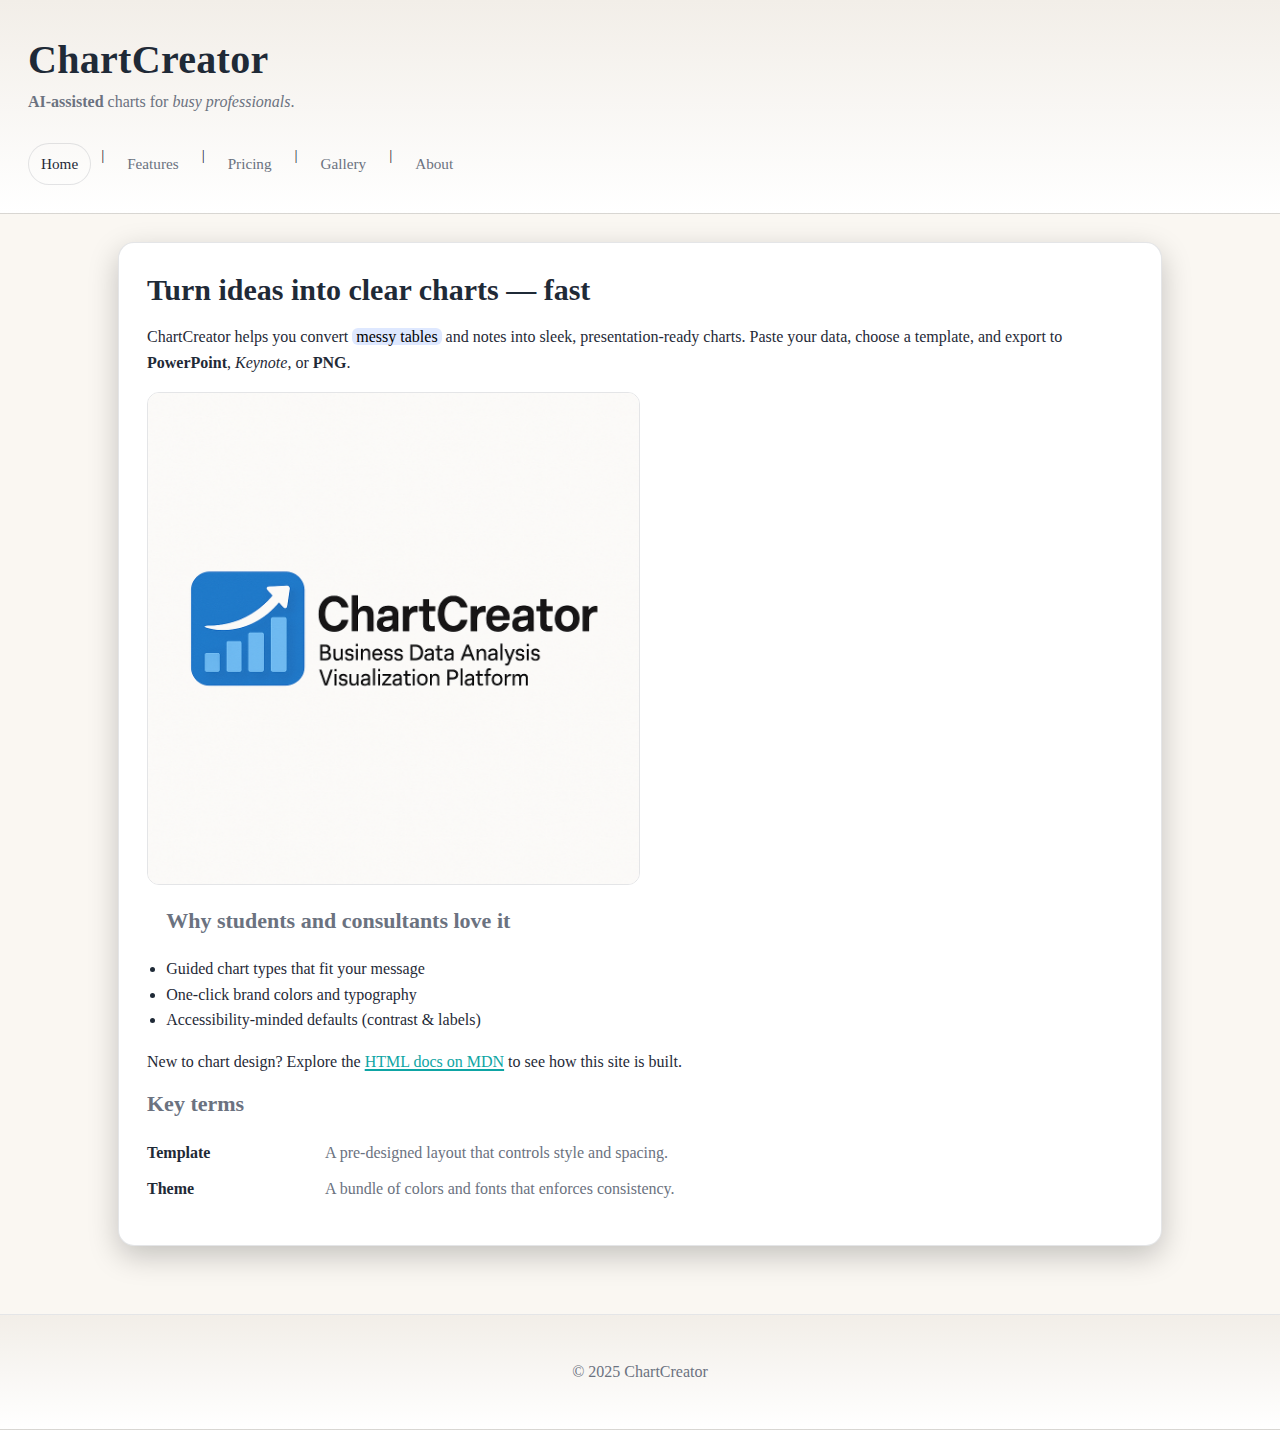
<file: index.html>
<!DOCTYPE html>
<html lang="en">
<head>
  <meta charset="utf-8">
  <meta name="viewport" content="width=device-width, initial-scale=1">
  <title>ChartCreator • Home</title>
  <link rel="stylesheet" href="styles/style.css">
</head>
<body>
  <header class="site-header">
    <h1 class="brand">ChartCreator</h1>
    <p class="tagline"><strong>AI‑assisted</strong> charts for <em>busy professionals</em>.</p>
    <nav aria-label="Primary" class="site-nav">
      <a href="index.html" aria-current="page" class="active">Home</a> | <a href="features.html">Features</a> | <a href="pricing.html">Pricing</a> | <a href="gallery.html">Gallery</a> | <a href="about.html">About</a>
    </nav>
  </header>
  <main>
<section>
  <h2>Turn ideas into clear charts — fast</h2>
  <p>
    ChartCreator helps you convert <mark>messy tables</mark> and notes into sleek, presentation‑ready charts.
    Paste your data, choose a template, and export to <b>PowerPoint</b>, <i>Keynote</i>, or <strong>PNG</strong>.
  </p>

  <img src="images/dashboard.png" alt="Screenshot of the ChartCreator dashboard showing chart preview and options" width="50%">

  <h3> 
    <ul>
  Why students and consultants love it 
    </ul>
  </h3>
  <ul>
    <li>Guided chart types that fit your message</li>
    <li>One‑click brand colors and typography</li>
    <li>Accessibility‑minded defaults (contrast & labels)</li>
  </ul>

    <p>New to chart design? Explore the 
    <a href="https://developer.mozilla.org/en-US/docs/Web/HTML" target="_blank" rel="noopener">HTML docs on MDN</a> 
    to see how this site is built.</p>
  
  <h3>Key terms</h3>
  <dl>
    <dt>Template</dt>
    <dd>A pre‑designed layout that controls style and spacing.</dd>
    <dt>Theme</dt>
    <dd>A bundle of colors and fonts that enforces consistency.</dd>
  </dl>
</section>
  </main>
  <footer class="site-footer">
    <p>© 2025 ChartCreator</p>
  </footer>
</body>
</html>
</file>
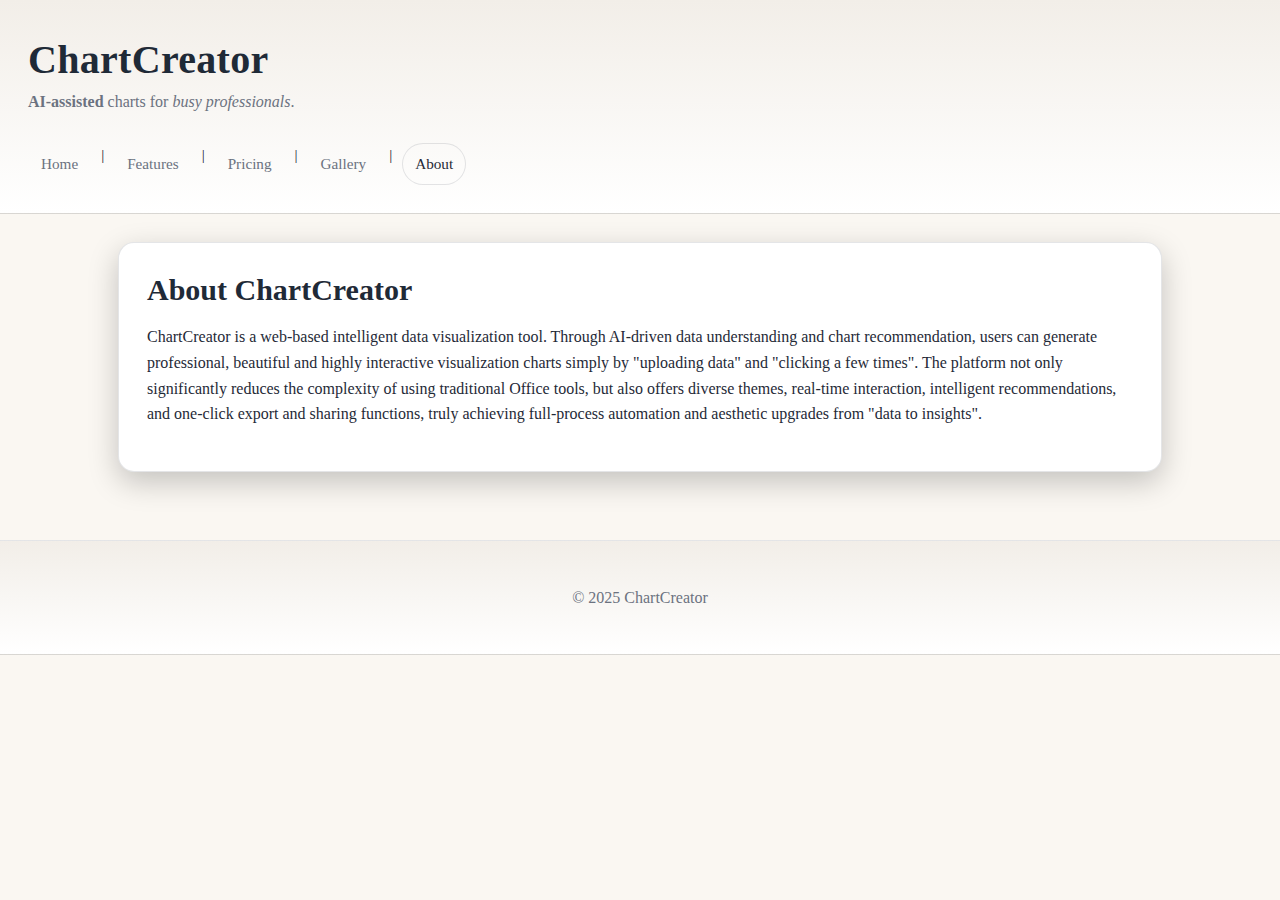
<file: about.html>
<!DOCTYPE html>
<html lang="en">
<head>
  <meta charset="utf-8">
  <meta name="viewport" content="width=device-width, initial-scale=1">
  <title>ChartCreator • About</title>
  <link rel="stylesheet" href="styles/style.css">
</head>
<body>
  <header class="site-header">
    <h1 class="brand">ChartCreator</h1>
    <p class="tagline"><strong>AI‑assisted</strong> charts for <em>busy professionals</em>.</p>
    <nav aria-label="Primary" class="site-nav">
      <a href="index.html">Home</a> | <a href="features.html">Features</a> | <a href="pricing.html">Pricing</a> | <a href="gallery.html">Gallery</a> | <a href="about.html" aria-current="page" class="active">About</a>
    </nav>
  </header>
  <main>
<article>
  <h2>About ChartCreator</h2>
  <p>
  ChartCreator is a web-based intelligent data visualization tool. Through AI-driven data understanding and chart recommendation, users can generate professional, beautiful and highly interactive visualization charts simply by "uploading data" and "clicking a few times". The platform not only significantly reduces the complexity of using traditional Office tools, but also offers diverse themes, real-time interaction, intelligent recommendations, and one-click export and sharing functions, truly achieving full-process automation and aesthetic upgrades from "data to insights".
  </p>
</article>
  </main>
  <footer class="site-footer">
    <p>© 2025 ChartCreator</p>
  </footer>
</body>
</html>
</file>
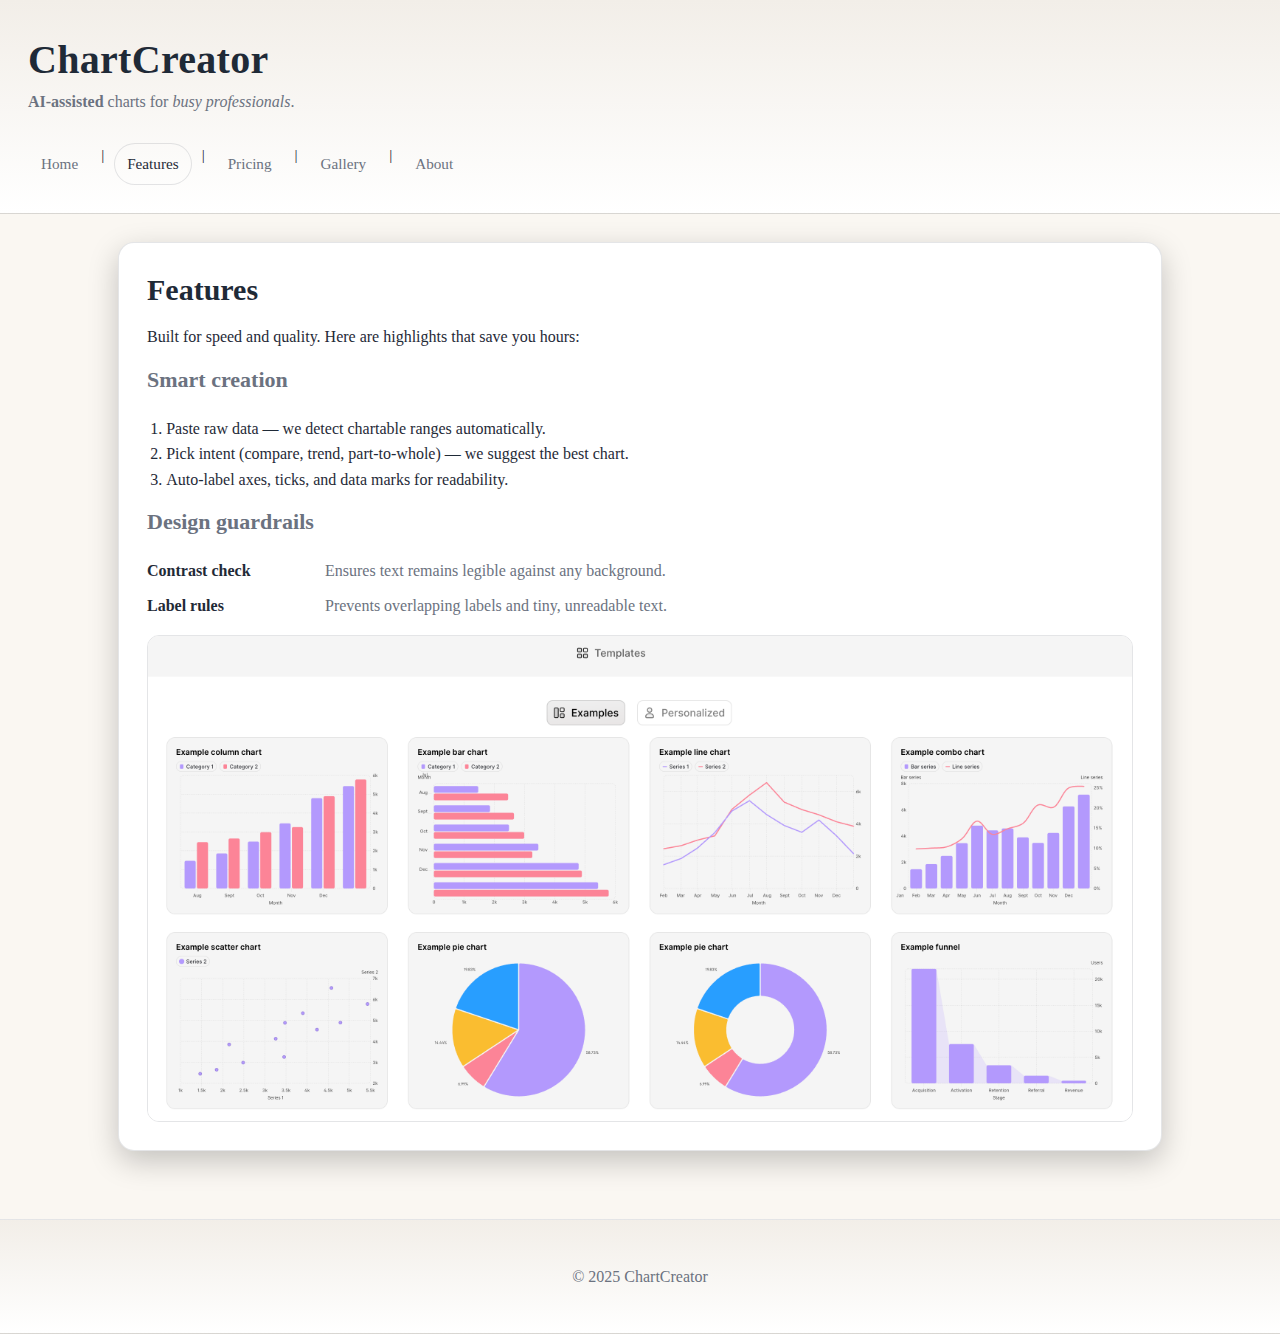
<file: features.html>
<!DOCTYPE html>
<html lang="en">
<head>
  <meta charset="utf-8">
  <meta name="viewport" content="width=device-width, initial-scale=1">
  <title>ChartCreator • Features</title>
  <link rel="stylesheet" href="styles/style.css">
</head>
<body>
  <header class="site-header">
    <h1 class="brand">ChartCreator</h1>
    <p class="tagline"><strong>AI‑assisted</strong> charts for <em>busy professionals</em>.</p>
    <nav aria-label="Primary" class="site-nav">
      <a href="index.html">Home</a> | <a href="features.html" aria-current="page" class="active">Features</a> | <a href="pricing.html">Pricing</a> | <a href="gallery.html">Gallery</a> | <a href="about.html">About</a>
    </nav>
  </header>
  <main>
<article>
  <h2>Features</h2>
  <p>Built for speed and quality. Here are highlights that save you hours:</p>

  <h3>Smart creation</h3>
  <ol>
    <li>Paste raw data — we detect chartable ranges automatically.</li>
    <li>Pick intent (compare, trend, part‑to‑whole) — we suggest the best chart.</li>
    <li>Auto‑label axes, ticks, and data marks for readability.</li>
  </ol>

  <h3>Design guardrails</h3>
  <dl>
    <dt>Contrast check</dt>
    <dd>Ensures text remains legible against any background.</dd>
    <dt>Label rules</dt>
    <dd>Prevents overlapping labels and tiny, unreadable text.</dd>
  </dl>

  <img src="images/templates.png" alt="Gallery of chart templates including bar, line, and scatter" width="100%">
</article>
  </main>
  <footer class="site-footer">
    <p>© 2025 ChartCreator</p>
  </footer>
</body>
</html>
</file>
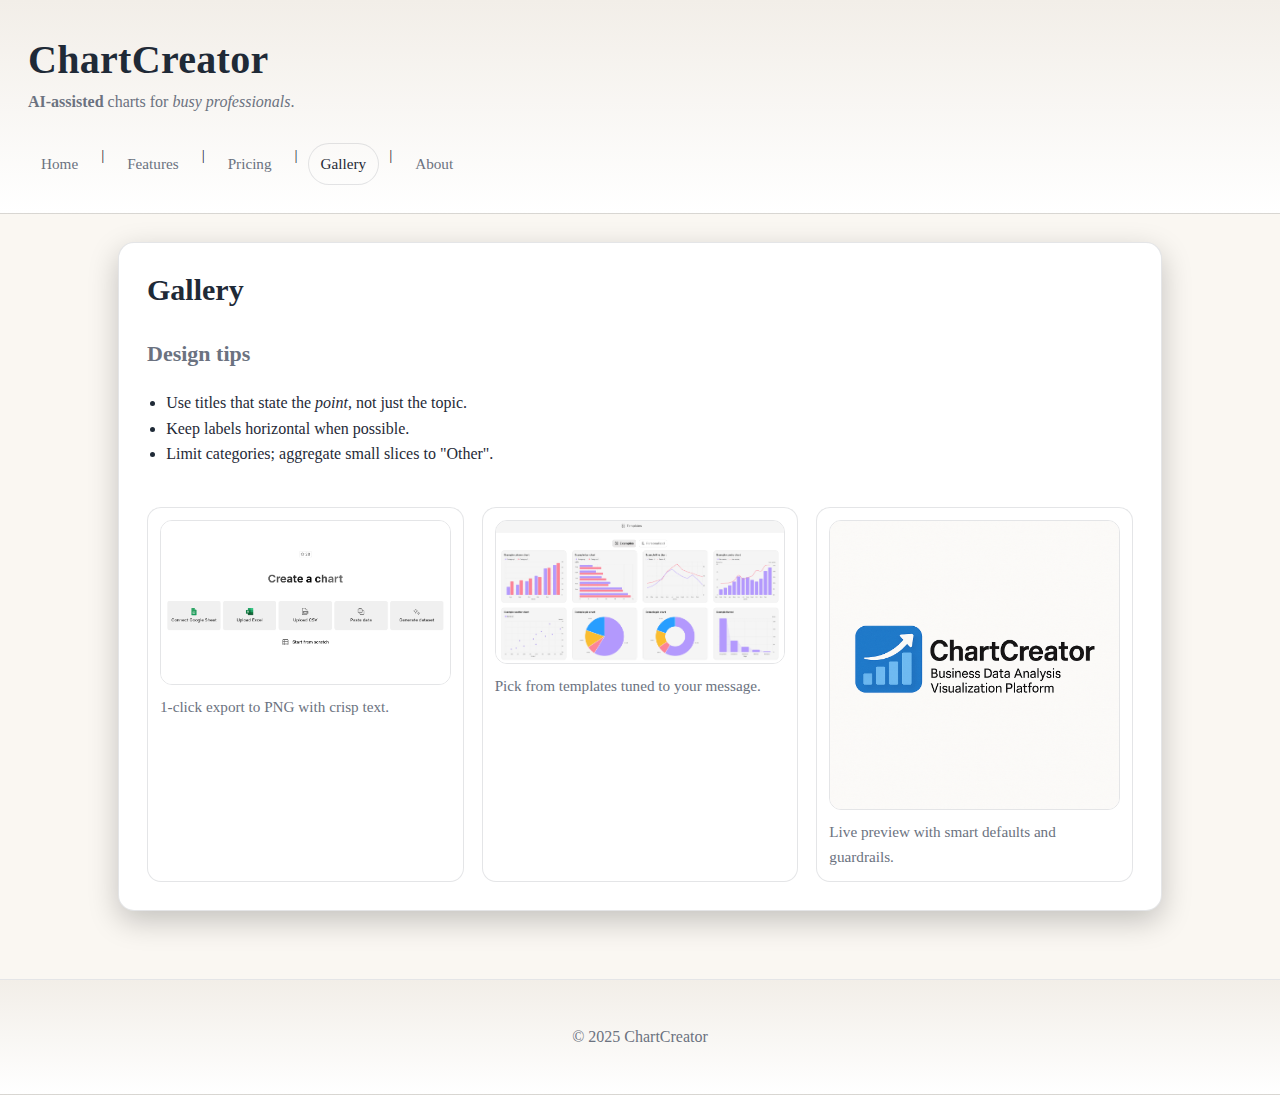
<file: gallery.html>
<!DOCTYPE html>
<html lang="en">
<head>
  <meta charset="utf-8">
  <meta name="viewport" content="width=device-width, initial-scale=1">
  <title>ChartCreator • Gallery</title>
  <link rel="stylesheet" href="styles/style.css">
  <style>
    .gallery-layout { display: grid; gap: 1.5rem; }
    .gallery-layout .tips { grid-column: 1 / -1; }
  </style>
</head>
<body>
  <header class="site-header">
    <h1 class="brand">ChartCreator</h1>
    <p class="tagline"><strong>AI-assisted</strong> charts for <em>busy professionals</em>.</p>
    <nav aria-label="Primary" class="site-nav">
      <a href="index.html">Home</a> | <a href="features.html">Features</a> | <a href="pricing.html">Pricing</a> | <a href="gallery.html" aria-current="page" class="active">Gallery</a> | <a href="about.html">About</a>
    </nav>
  </header>

  <main>
    <section class="gallery-layout">
      <h2>Gallery</h2>
      <aside class="tips" aria-label="Design tips">
        <h3>Design tips</h3>
        <ul>
          <li>Use titles that state the <em>point</em>, not just the topic.</li>
          <li>Keep labels horizontal when possible.</li>
          <li>Limit categories; aggregate small slices to "Other".</li>
        </ul>
      </aside>

      <div class="gallery-grid">
        <figure>
          <img src="images/export.png" alt="PNG export dialog with size options">
          <figcaption>1-click export to PNG with crisp text.</figcaption>
        </figure>
        <figure>
          <img src="images/templates.png" alt="Template chooser dialog">
          <figcaption>Pick from templates tuned to your message.</figcaption>
        </figure>
        <figure>
          <img src="images/dashboard.png" alt="Chart preview with editing sidebar">
          <figcaption>Live preview with smart defaults and guardrails.</figcaption>
        </figure>
      </div>
    </section>
  </main>

  <footer class="site-footer">
    <p>© 2025 ChartCreator</p>
  </footer>
</body>
</html>
</file>
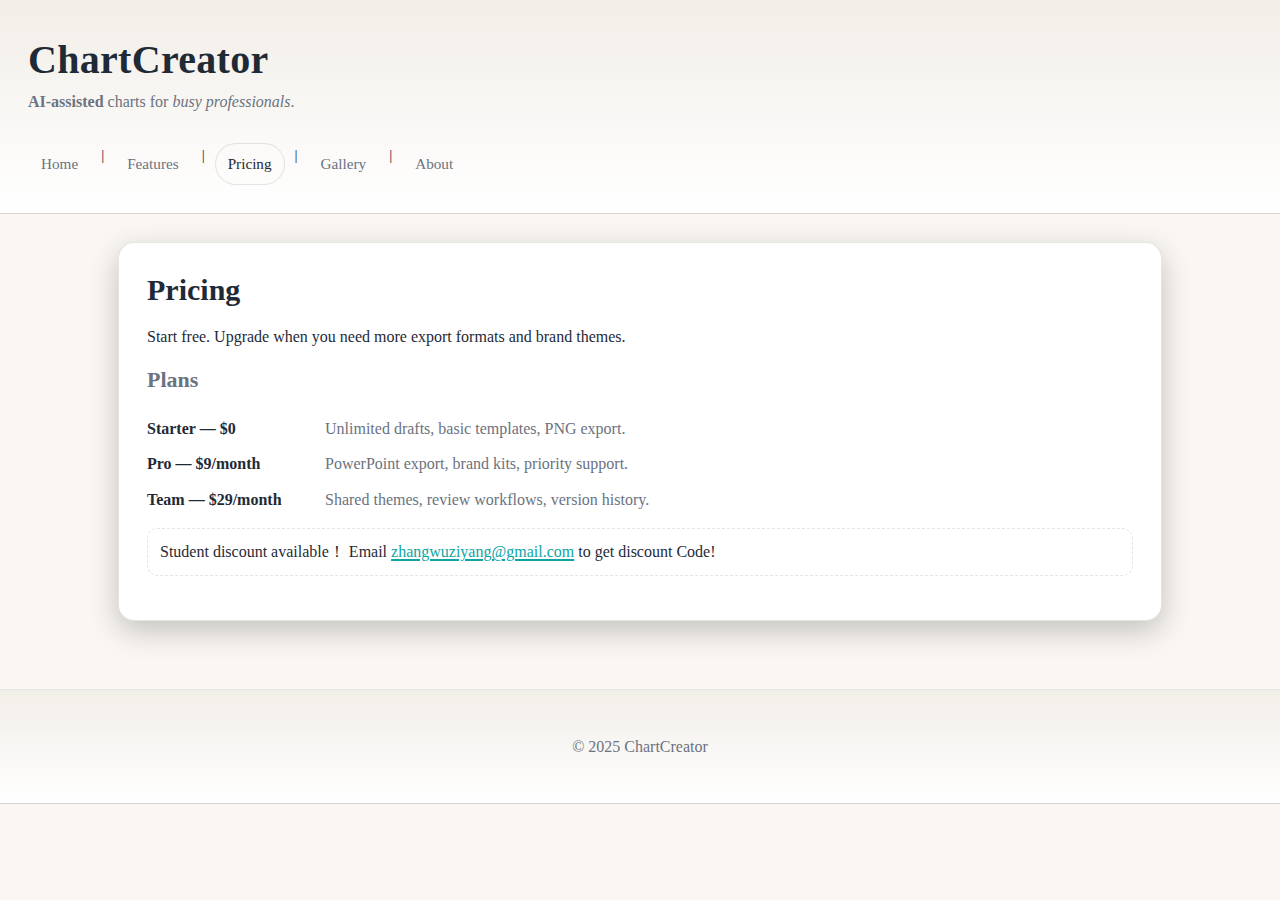
<file: pricing.html>
<!DOCTYPE html>
<html lang="en">
<head>
  <meta charset="utf-8">
  <meta name="viewport" content="width=device-width, initial-scale=1">
  <title>ChartCreator • Pricing</title>
  <link rel="stylesheet" href="styles/style.css">
</head>
<body>
  <header class="site-header">
    <h1 class="brand">ChartCreator</h1>
    <p class="tagline"><strong>AI‑assisted</strong> charts for <em>busy professionals</em>.</p>
    <nav aria-label="Primary" class="site-nav">
      <a href="index.html">Home</a> | <a href="features.html">Features</a> | <a href="pricing.html" aria-current="page" class="active">Pricing</a> | <a href="gallery.html">Gallery</a> | <a href="about.html">About</a>
    </nav>
  </header>
  <main>
<section>
  <h2>Pricing</h2>
  <p>Start free. Upgrade when you need more export formats and brand themes.</p>

  <h3>Plans</h3>
  <dl>
    <dt><strong>Starter</strong> — $0</dt>
    <dd>Unlimited drafts, basic templates, PNG export.</dd>
    <dt><strong>Pro</strong> — $9/month</dt>
    <dd>PowerPoint export, brand kits, priority support.</dd>
    <dt><strong>Team&nbsp;—&nbsp;$29/month</strong></dt>

    <dd>Shared themes, review workflows, version history.</dd>
  </dl>

  <p class="note">Student discount available！ Email <a href="mailto:zhangwuziyang@gmail.com">zhangwuziyang@gmail.com</a> to get discount Code!</p>
</section>
  </main>
  <footer class="site-footer">
    <p>© 2025 ChartCreator
    </p>
  </footer>
</body>
</html>
</file>
<file: styles/style.css>
:root{
  --bg:#FAF7F2; 
  --bg-2:#F2EEE8; 
  --text:#1F2A37; 
  --muted:#6B7280; 
  --accent:#0EA5A4;
  --card:#FFFFFF; 
  --border:rgba(31,42,55,.12); 
  --radius:16px; 
  --space:clamp(16px,3vw,28px);
  --maxw:1100px; 
  --shadow:0 6px 24px rgba(31,42,55,.06);
}
*{ box-sizing: border-box; }

html, body{
  height:100%;
  margin:0;
}

body{
  font-family: Georgia, "Times New Roman", Times, serif;
  background: var(--bg);
  color: var(--text);
  line-height: 1.6;
  -webkit-font-smoothing: antialiased;
  -moz-osx-font-smoothing: grayscale;
}

.site-header, .site-footer{
  background: linear-gradient(180deg, var(--bg-2), var(--card));
  border-bottom: 1px solid var(--border);
}

.site-header{
  padding: calc(var(--space) * 1.25) var(--space) var(--space);
}

.brand{
  margin: 0 0 4px 0;
  font-size: clamp(28px, 4vw, 40px);
  letter-spacing: .3px;
}

.tagline{
  margin: 0 0 var(--space) 0;
  color: var(--muted);
}

.site-nav{
  display: inline-flex;
  flex-wrap: wrap;
  gap: 10px;
  font-size: 0.95rem;
}

.site-nav a{
  text-decoration: none;
  color: var(--muted);
  padding: 8px 12px;
  border: 1px solid transparent;
  border-radius: 999px;
  transition: transform .15s ease, color .15s ease, background-color .15s ease;
}

.site-nav a:hover{
  color: var(--text);
  background: rgba(255,255,255,.06);
  transform: translateY(-1px);
}

.site-nav .active{
  color: var(--text);
  background: rgba(255,255,255,.10);
  border-color: var(--border);
}

main{
  max-width: var(--maxw);
  margin: 0 auto;
  padding: var(--space);
}

section, article{
  background: var(--card);
  border: 1px solid var(--border);
  border-radius: var(--radius);
  padding: var(--space);
  box-shadow: 0 10px 30px rgba(0,0,0,.22);
}

h1,h2,h3{
  line-height: 1.25;
  margin-top: 0;
}

h2{
  font-size: clamp(22px, 2.6vw, 30px);
  margin-bottom: 8px;
}

h3{
  font-size: clamp(18px, 2vw, 22px);
  color: var(--muted);
}

p, li, dd{
  font-size: 1rem;
}

ul, ol{
  padding-left: 1.2rem;
}

dl{
  display: grid;
  grid-template-columns: 160px 1fr;
  gap: 10px 18px;
}

dt{
  color: var(--text);
  font-weight: 700;
}

dd{
  margin: 0;
  color: var(--muted);
}

mark{
  background: rgba(122,162,255,.25);
  padding: 0 .25em;
  border-radius: 6px;
}

a{
  color: var(--accent);
  text-decoration-thickness: 2px;
  text-underline-offset: 2px;
}

img{
  max-width: 100%;
  height: auto;
  border-radius: 12px;
  border: 1px solid var(--border);
  display: block;
}

.gallery-grid{
  display: grid;
  gap: 18px;
  grid-template-columns: repeat(auto-fit, minmax(240px, 1fr));
}

figure{
  margin: 0;
  background: rgba(255,255,255,.03);
  border: 1px solid var(--border);
  border-radius: 14px;
  padding: 12px;
}

figcaption{
  margin-top: 10px;
  color: var(--muted);
  font-size: .95rem;
}

.note{
  background: rgba(255,255,255,.07);
  border: 1px dashed var(--border);
  padding: 10px 12px;
  border-radius: 10px;
}

.site-footer{
  margin-top: 40px;
  padding: var(--space);
  text-align: center;
  color: var(--muted);
  border-top: 1px solid var(--border);
}

@media (min-width: 900px){
  .two-col{
    display: grid;
    grid-template-columns: 1.2fr 1fr;
    gap: var(--space);
  }
}
</file>
